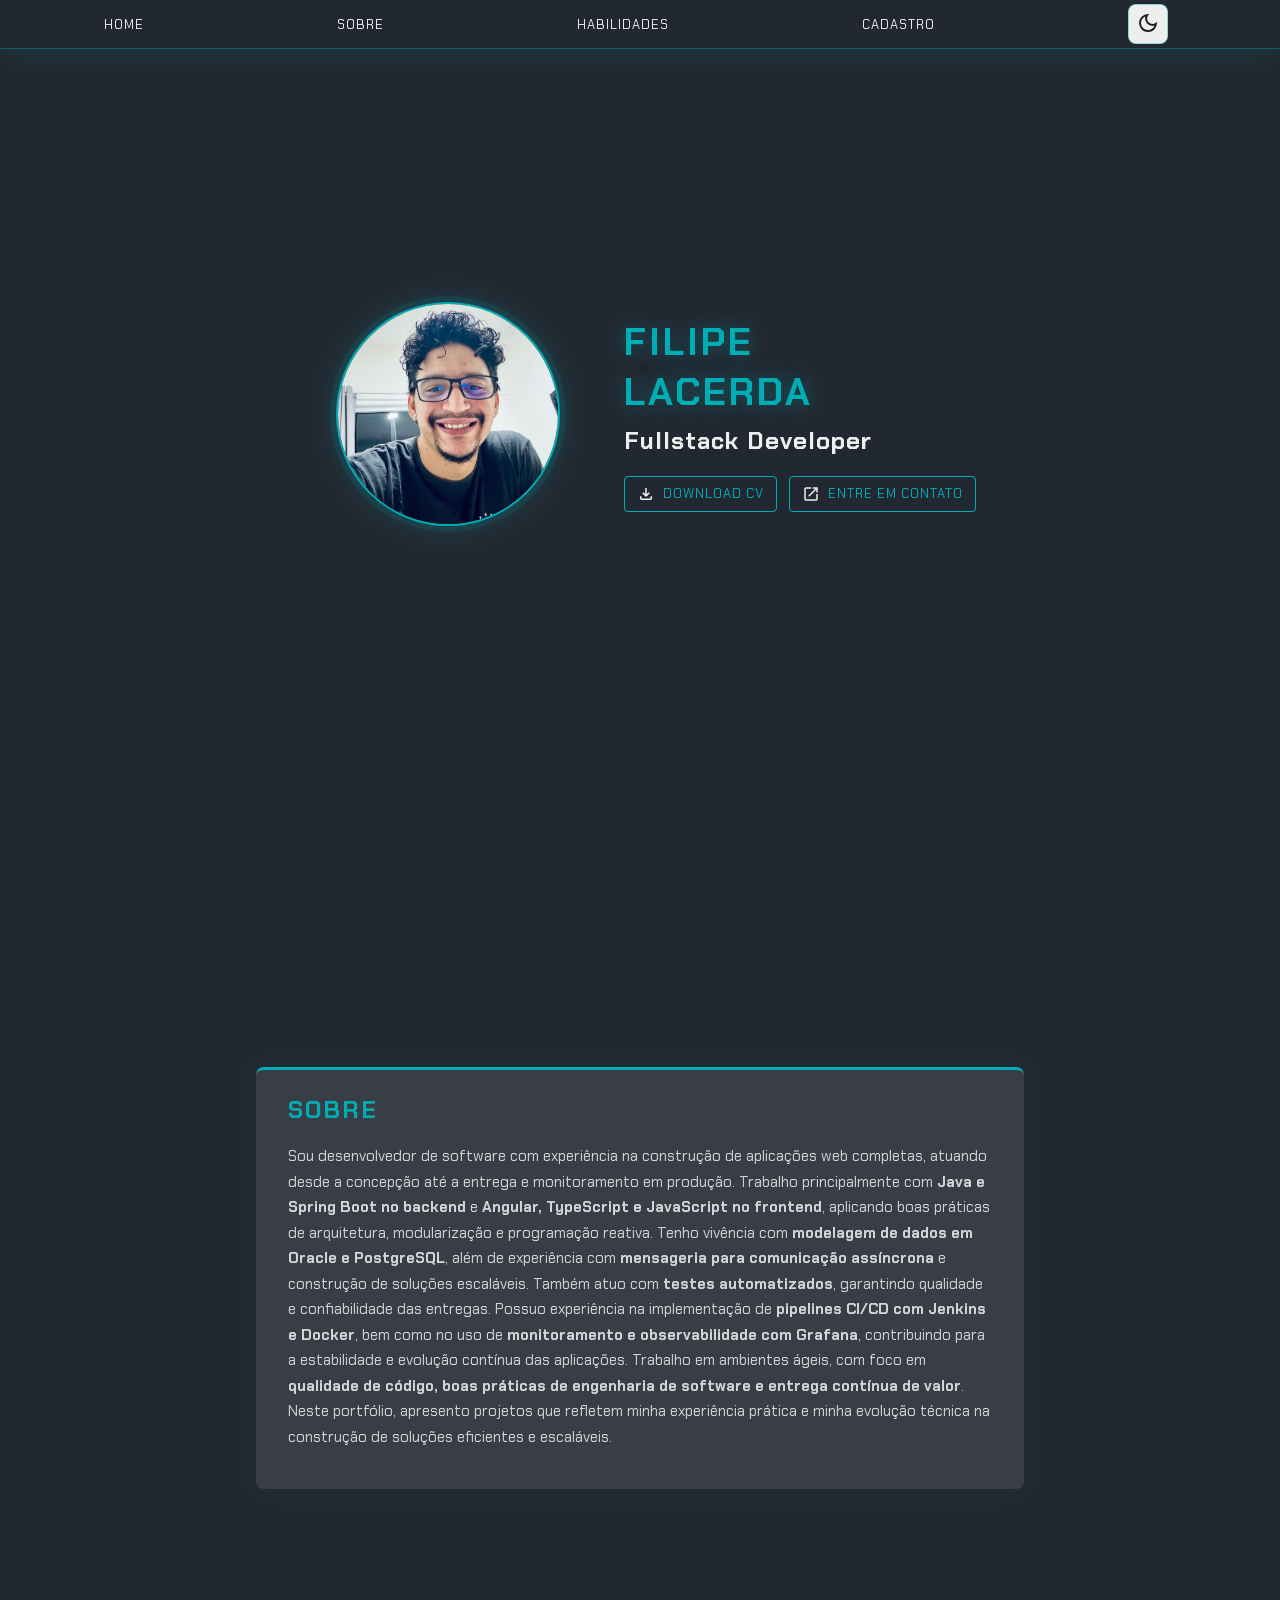
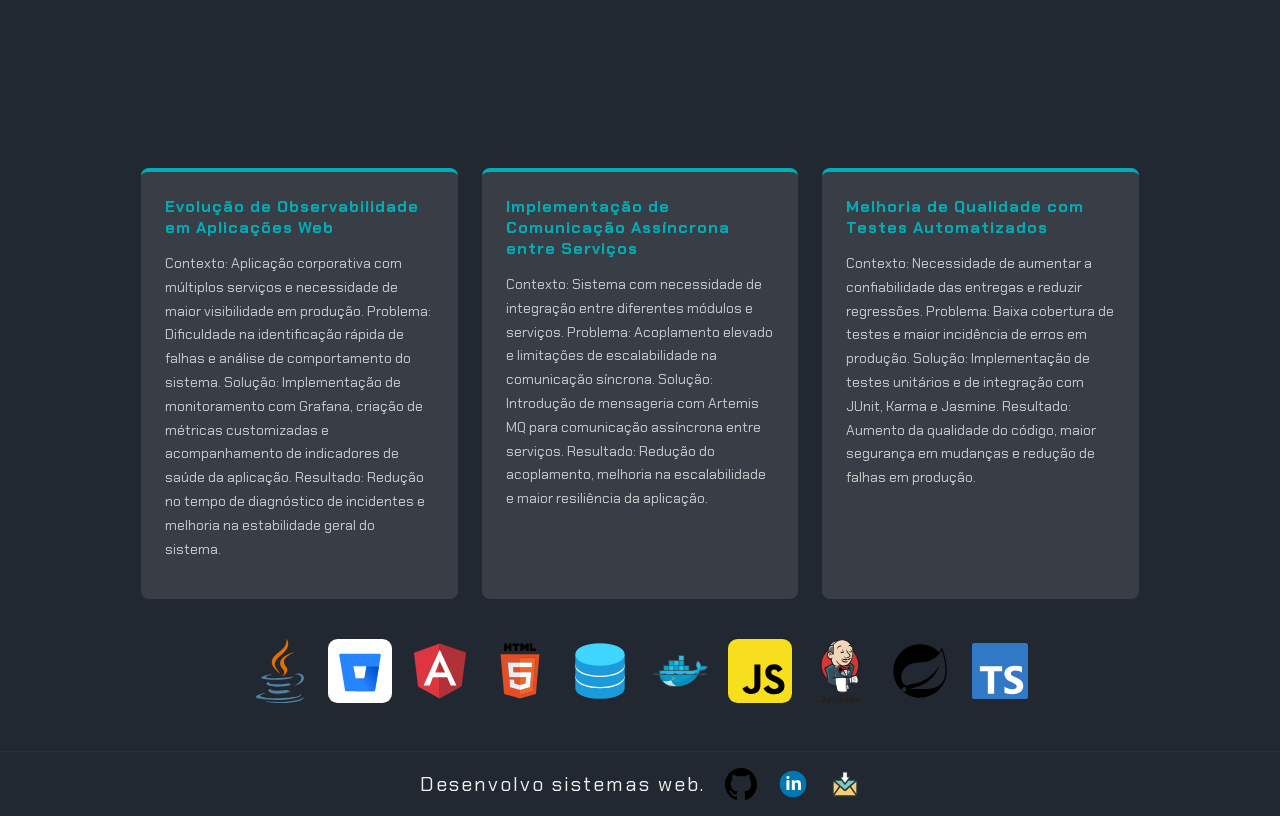
<file: index.html>
<!DOCTYPE html>
<html lang="en">

<head>
    <meta charset="UTF-8">
    <link rel="stylesheet" href="style.css">
    <meta name="viewport" content="width=device-width, initial-scale=1.0">
    <link rel="preconnect" href="https://fonts.googleapis.com">
    <link rel="preconnect" href="https://fonts.gstatic.com" crossorigin>
    <link
            href="https://fonts.googleapis.com/css2?family=Bitcount+Grid+Double+Ink:wght@100..900&family=Chakra+Petch:ital,wght@0,300;0,400;0,500;0,600;0,700;1,300;1,400;1,500;1,600;1,700&family=Source+Sans+3:ital,wght@0,200..900;1,200..900&display=swap"
            rel="stylesheet">

    <title>Filipe Lacerda</title>
    <script src="script.js" defer></script>
</head>

<body data-contexto="dark">
<header>
    <nav>
        <a href="#home">Home</a>
        <a href="#sobre">Sobre</a>
        <a href="#habilidades">Habilidades</a>
        <a href="contato.html">Cadastro</a>
        <button class="button-dark-mode">
            <img src="assets/dark_mode.svg" alt="Dark mode">
        </button>
    </nav>
</header>

<main>
    <section class="container-apresentacao" id="home">
        <img src="assets/perfil.jpeg" alt="Imagem de Filipe Lacerda">
        <div class="context-aprensentacao-conteudo">
            <h1>Filipe Lacerda</h1>
            <h2>Fullstack Developer</h2>
            <div class="context-links-contatos">
                <a id="download-cv">
                    <img src="assets/download.svg" alt="Ícone de download" id="icone-download"/>
                    Download CV
                </a>
                <a id="entrar-em-contato">
                    <img src="assets/open_in_new.svg" alt="Ícone abrir em nova janela" id="icone-abrir"/>
                    Entre em contato
                </a>
            </div>
        </div>
    </section>
    <section id="sobre">
        <div class="content-sobre">

            <h2>Sobre</h2>
            <p>Sou desenvolvedor de software com experiência na construção de aplicações web completas, atuando desde a
                concepção até a entrega e monitoramento em produção. Trabalho principalmente com <b>Java e Spring Boot
                    no
                    backend</b> e <b>Angular, TypeScript e JavaScript no frontend</b>, aplicando boas práticas de
                arquitetura,
                modularização e programação reativa.

                Tenho vivência com <b>modelagem de dados em Oracle e PostgreSQL</b>, além de experiência com <b>mensageria
                    para
                    comunicação assíncrona</b> e construção de soluções escaláveis. Também atuo com <b>testes
                    automatizados</b>,
                garantindo qualidade e confiabilidade das entregas.

                Possuo experiência na implementação de <b>pipelines CI/CD com Jenkins e Docker</b>, bem como no uso de
                <b>monitoramento e observabilidade com Grafana</b>, contribuindo para a estabilidade e evolução contínua
                das
                aplicações.

                Trabalho em ambientes ágeis, com foco em <b>qualidade de código, boas práticas de engenharia de software
                    e
                    entrega contínua de valor</b>. Neste portfólio, apresento projetos que refletem minha experiência
                prática e minha
                evolução técnica na construção de soluções eficientes e escaláveis.
            </p>

        </div>
    </section>
    <section id="habilidades">
        <div class="cards-habilidades">
            <section class="content-casos-de-uso">
                <h2>Evolução de Observabilidade em Aplicações Web</h2>

                <p> Contexto: Aplicação corporativa com múltiplos serviços e necessidade de maior visibilidade em
                    produção.
                    Problema: Dificuldade na identificação rápida de falhas e análise de comportamento do sistema.
                    Solução: Implementação de monitoramento com Grafana, criação de métricas customizadas e
                    acompanhamento de indicadores de saúde da aplicação.
                    Resultado: Redução no tempo de diagnóstico de incidentes e melhoria na estabilidade geral do
                    sistema. </p>
            </section>
            <section class="content-casos-de-uso">
                <h2>Implementação de Comunicação Assíncrona entre Serviços</h2>
                <p>Contexto: Sistema com necessidade de integração entre diferentes módulos e serviços.
                    Problema: Acoplamento elevado e limitações de escalabilidade na comunicação síncrona.
                    Solução: Introdução de mensageria com Artemis MQ para comunicação assíncrona entre serviços.
                    Resultado: Redução do acoplamento, melhoria na escalabilidade e maior resiliência da aplicação.</p>
            </section>
            <section class="content-casos-de-uso">
                <h2>Melhoria de Qualidade com Testes Automatizados</h2>
                <p>Contexto: Necessidade de aumentar a confiabilidade das entregas e reduzir regressões.
                    Problema: Baixa cobertura de testes e maior incidência de erros em produção.
                    Solução: Implementação de testes unitários e de integração com JUnit, Karma e Jasmine.
                    Resultado: Aumento da qualidade do código, maior segurança em mudanças e redução de falhas em produção.</p>
            </section>
        </div>
        <div class="skills">
            <img src="./assets/java-svgrepo-com.svg" alt="Java">
            <img src="./assets/bitbucket-svgrepo-com.svg" alt="Bitbucket">
            <img src="./assets/brand-angularjs-svgrepo-com.svg" alt="Angular">
            <img src="./assets/brand-html5-svgrepo-com.svg" alt="HTML5">
            <img src="./assets/database-svgrepo-com.svg" alt="Database">
            <img src="./assets/docker-svgrepo-com%20(1).svg" alt="Docker">
            <img src="./assets/javascript-svgrepo-com.svg" alt="JavaScript">
            <img src="./assets/jenkins-svgrepo-com.svg" alt="Jenkins">
            <img src="./assets/spring-boot-svgrepo-com.svg" alt="Spring Boot">
            <img src="./assets/typescript-official-svgrepo-com.svg" alt="TypeScript">
        </div>
    </section>
</main>
<footer>
    <p>Desenvolvo sistemas web.</p>
    <img src="./assets/github-142-svgrepo-com.svg" alt="Logo do GitHub" id="github">
    <img src="./assets/linkedin-svgrepo-com.svg" alt="Logo do LinkedIn" id="linkendin">
    <img src="./assets/email-download-svgrepo-com.svg" alt="Logo do Email" id="email">
</footer>


</body>

</html>
</file>
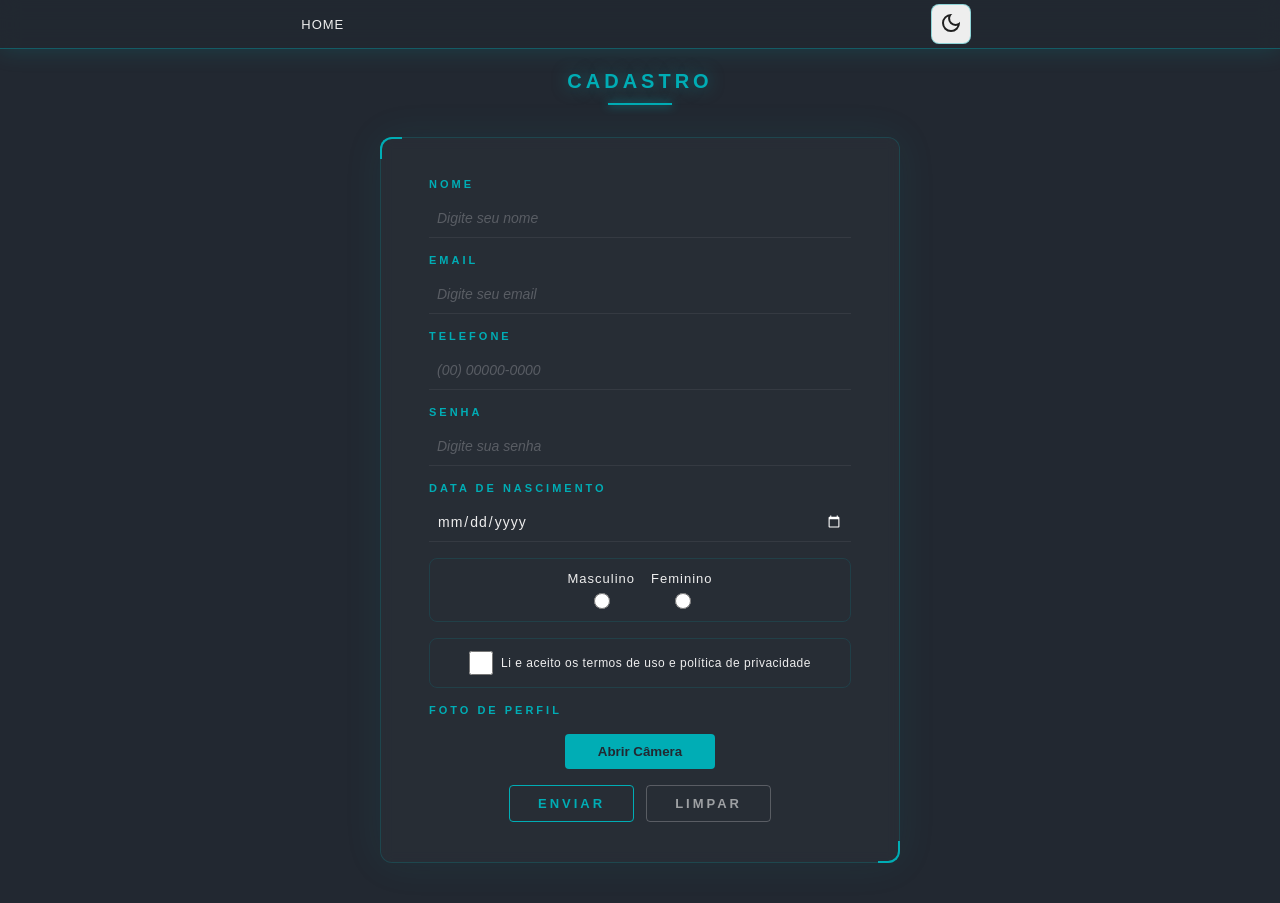
<file: contato.html>
<!doctype html>
<html lang="en">
<head>
    <meta charset="UTF-8">
    <meta name="viewport"
          content="width=device-width, user-scalable=no, initial-scale=1.0, maximum-scale=1.0, minimum-scale=1.0">
    <meta http-equiv="X-UA-Compatible" content="ie=edge">
    <link rel="stylesheet" href="style.css">
    <script src="script.js" defer></script>
    <title>Contato</title>
</head>
<body data-contexto="dark">
<header>
    <nav>
        <a href="index.html">Home</a>
        <button class="button-dark-mode">
            <img src="assets/dark_mode.svg" alt="Dark mode">
        </button>
    </nav>
</header>
<main>
    <h1 class="title-cadastro">Cadastro</h1>
    <form novalidate>
        <section>
            <label for="fnome">Nome</label>
            <input type="text" id="fnome" name="nome" placeholder="Digite seu nome" required minlength="3" maxlength="50">
        </section>
        <section>
            <label for="femail">Email</label>
            <input type="email" id="femail" name="email" placeholder="Digite seu email" required maxlength="50">
        </section>
        <section>
            <label for="ftelefone">Telefone</label>
            <input type="tel" id="ftelefone" name="telefone" placeholder="(00) 00000-0000" required minlength="10" maxlength="15">
        </section>
        <section>
            <label for="fpassword">Senha</label>
            <input type="password" id="fpassword" name="senha" placeholder="Digite sua senha" required maxlength="20">
        </section>
        <section>
            <label for="fdata">Data de Nascimento</label>
            <input type="date" id="fdata" name="data" placeholder="Digite sua data de nascimento" required>
        </section>
        <section class="genero">
            <div>
                <label for="fgeneroM">Masculino</label>
                <input type="radio" id="fgeneroM" name="genero" value="M" required>
            </div>
            <div>
                <label for="fgeneroF">Feminino</label>
                <input type="radio" id="fgeneroF" name="genero" value="F" required>
            </div>
        </section>
        <section class="termos-section">
            <div class="termos-checkbox">
                <input type="checkbox" id="ftermos" name="termos" required>
                <label for="ftermos">Li e aceito os termos de uso e política de privacidade</label>
            </div>
        </section>
        <section class="foto-section">
            <label>Foto de Perfil</label>
            <div id="camera-container" class="camera-container">
                <video id="video" autoplay></video>
                <canvas id="canvas"></canvas>
            </div>
            <div id="foto-preview" class="foto-preview">
                <img id="foto-capturada" alt="Foto capturada">
            </div>
            <div class="foto-buttons">
                <button type="button" id="btn-abrir-camera" class="btn-camera">
                    Abrir Câmera
                </button>
                <button type="button" id="btn-capturar" class="btn-camera" style="display: none;">
                    Tirar Foto
                </button>
                <button type="button" id="btn-nova-foto" class="btn-camera btn-secondary" style="display: none;">
                    Nova Foto
                </button>
            </div>
        </section>
        <section class="action">
            <input id="enviar" type="submit" value="Enviar">
            <input id="limpar" type="reset" value="Limpar">
        </section>
    </form>
</main>
</body>
</html>
</file>
<file: style.css>
:root {
    --cor-principal: #EEEEEE;
    --cor-secundaria: #393E46;
    --cor-terciaria: #222831;
    --cor-hover: #00ADB5;
}

[data-contexto="light"]{
    --bg-html: var(--cor-principal);
    --color-body: var(--cor-secundaria);
    --bg-header: rgba(238, 238, 238, 0.95);
    --color-nav-link: var(--cor-terciaria);
    --bg-button: var(--cor-terciaria);
    --bg-card: #FFFFFF;
    --color-card-text: var(--cor-secundaria);
    --bg-form: rgba(238, 238, 238, 0.5);
    --border-input: rgba(57, 62, 70, 0.3);
    --color-input: var(--cor-secundaria);
    --placeholder-color: rgba(57, 62, 70, 0.4);
    --bg-button-reset: rgba(57, 62, 70, 0.1);
    --color-button-reset: var(--cor-secundaria);
    --border-button-reset: rgba(57, 62, 70, 0.3);
    --shadow-card: rgba(0, 0, 0, 0.08);
}

[data-contexto="dark"] {
    --bg-html: var(--cor-terciaria);
    --color-body: var(--cor-principal);
    --bg-header: rgba(34, 40, 49, 0.85);
    --color-nav-link: var(--cor-principal);
    --bg-button: var(--cor-principal);
    --bg-card: var(--cor-secundaria);
    --color-card-text: var(--cor-principal);
    --bg-form: rgba(57, 62, 70, 0.25);
    --border-input: rgba(57, 62, 70, 0.8);
    --color-input: var(--cor-principal);
    --placeholder-color: rgba(238, 238, 238, 0.25);
    --bg-button-reset: transparent;
    --color-button-reset: rgba(238, 238, 238, 0.6);
    --border-button-reset: rgba(238, 238, 238, 0.25);
    --shadow-card: rgba(0, 173, 181, 0.08);
}

body {
    background-color: var(--bg-html);
    color: var(--color-body);
    margin: 0;
    text-decoration: none;
    font-family: "Chakra Petch", sans-serif;
    font-style: normal;
}

html {
    scroll-behavior: smooth;

    a {
        cursor: pointer;
    }
}

header {
    background-color: var(--bg-header);
    backdrop-filter: blur(10px);
    margin: 0;
    padding: 0;
    height: auto;
    min-height: 48px;
    border-bottom: 1px solid rgba(0, 173, 181, 0.4);
    box-shadow: none;
    position: fixed;
    width: 100%;
    z-index: 1;
    top: 0;

    nav {
        display: flex;
        align-items: center;
        justify-content: flex-start;
        overflow-x: auto;
        flex-wrap: nowrap;
        height: auto;
        padding: 8px;
        gap: 0;
        scrollbar-width: none;

        &::-webkit-scrollbar {
            display: none;
        }

        a {
            color: var(--color-nav-link);
            text-decoration: none;
            margin-right: 0;
            letter-spacing: 1px;
            font-size: 12px;
            text-transform: uppercase;
            transition: color 0.2s ease;
            padding: 4px 8px;
            white-space: nowrap;
            flex-shrink: 0;

            &:hover {
                color: var(--cor-hover);
                text-decoration: none;
            }
        }

        button {
            width: 36px;
            height: 36px;
            border-radius: 8px;
            border: 1px solid rgba(0, 173, 181, 0.4);
            cursor: pointer;
            background: var(--bg-button);
            flex-shrink: 0;
            margin-left: auto;
            margin-right: 8px;

            img {
                width: 20px;
                height: 20px;
            }
        }
    }
}

main {
    display: flex;
    flex-direction: column;
    align-items: center;
    justify-content: center;

    .container-apresentacao {
        display: flex;
        flex-direction: column;
        align-items: center;
        justify-content: center;
        gap: 16px;
        width: 100%;
        min-height: auto;
        padding-top: 80px;
        padding-bottom: 40px;
        box-sizing: border-box;
        text-align: center;

        h1 {
            color: var(--cor-hover);
            margin: 0;
            font-size: 20px;
            letter-spacing: 3px;
            text-transform: uppercase;
            text-shadow: 0 0 20px rgba(0, 173, 181, 0.45);
        }

        h2 {
            color: var(--color-body);
            letter-spacing: 1px;
            margin: 8px 0 20px;
            font-size: 15px;
        }

        img {
            border-radius: 50%;
            width: 130px;
            height: 130px;
            object-fit: cover;
            border: 2px solid var(--cor-hover);
            box-shadow: 0 0 0 6px rgba(0, 173, 181, 0.1), 0 0 32px rgba(0, 173, 181, 0.25);
        }

        .context-aprensentacao-conteudo {
            display: flex;
            flex-direction: column;
            width: 92%;
            align-items: center;

            .context-links-contatos {
                display: flex;
                justify-content: center;
                gap: 12px;
                flex-direction: column;
                align-items: center;

                a {
                    text-decoration: none;
                    background-color: transparent;
                    color: var(--cor-hover);
                    padding: 8px 12px;
                    border-radius: 4px;
                    border: 1px solid var(--cor-hover);
                    display: flex;
                    align-items: center;
                    gap: 8px;
                    white-space: nowrap;
                    letter-spacing: 1px;
                    font-size: 13px;
                    text-transform: uppercase;
                    transition: background 0.3s ease, box-shadow 0.3s ease, color 0.3s ease;
                    width: 100%;
                    justify-content: center;
                    box-sizing: border-box;

                    &:hover {
                        background-color: var(--cor-hover);
                        color: var(--cor-terciaria);
                        box-shadow: 0 0 16px rgba(0, 173, 181, 0.4);
                    }

                    img {
                        width: 18px;
                        height: 18px;
                        border-radius: 0;
                        border: none;
                        box-shadow: none;
                    }
                }
            }
        }
    }

    form {
        display: flex;
        flex-direction: column;
        align-items: center;
        justify-content: center;
        gap: 16px;
        width: 100%;
        background-color: var(--bg-form);
        border: 1px solid rgba(0, 173, 181, 0.2);
        border-radius: 12px;
        padding: 32px 16px;
        max-width: 95%;
        margin: 0 auto 40px;
        backdrop-filter: blur(6px);
        box-shadow: 0 0 40px rgba(0, 173, 181, 0.08);
        box-sizing: border-box;
        position: relative;

        &::before,
        &::after {
            content: '';
            position: absolute;
            width: 20px;
            height: 20px;
            border-color: var(--cor-hover);
            border-style: solid;
        }

        &::before {
            top: -1px;
            left: -1px;
            border-width: 2px 0 0 2px;
            border-radius: 12px 0 0 0;
        }

        &::after {
            bottom: -1px;
            right: -1px;
            border-width: 0 2px 2px 0;
            border-radius: 0 0 12px 0;
        }

        section {
            display: flex;
            flex-direction: column;
            align-items: center;
            gap: 8px;
            width: 100%;

            label {
                display: flex;
                width: 100%;
                align-items: baseline;
                font-size: 10px;
                color: var(--cor-hover);
                letter-spacing: 2px;
                text-transform: uppercase;
                font-weight: 600;
            }

            input:not([type="radio"]):not([type="submit"]):not([type="reset"]) {
                height: 40px;
                width: 100%;
                padding: 8px;
                border-radius: 0;
                background: transparent;
                border: none;
                border-bottom: 1px solid var(--border-input);
                box-sizing: border-box;
                font-family: inherit;
                font-size: 13px;
                color: var(--color-input);
                letter-spacing: 1px;
                transition: border-color 0.3s ease, box-shadow 0.3s ease;

                &:focus {
                    outline: none;
                    border-bottom-color: var(--cor-hover);
                    box-shadow: 0 2px 0 var(--cor-hover), 0 4px 12px rgba(0, 173, 181, 0.15);
                }

                &::placeholder {
                    color: var(--placeholder-color);
                    font-style: italic;
                    letter-spacing: 0;
                }
            }

            input[type="date"] {
                color-scheme: dark;
            }

            textarea {
                height: 128px;
                width: 100%;
                padding: 8px;
                border-radius: 4px;
                border: 1px solid var(--border-input);
                background: transparent;
                color: var(--color-input);
                box-sizing: border-box;
                font-family: inherit;
                font-size: 13px;
                resize: vertical;

                &::placeholder {
                    color: var(--placeholder-color);
                    font-style: italic;
                }

                &:focus {
                    outline: none;
                    border-color: var(--cor-hover);
                    box-shadow: 0 0 0 1px var(--cor-hover);
                }
            }

            #enviar {
                background: transparent;
                border: 1px solid var(--cor-hover);
                color: var(--cor-hover);
                text-transform: uppercase;
                letter-spacing: 3px;
                font-size: 14px;
                font-weight: 600;
                padding: 10px;
                border-radius: 4px;
                cursor: pointer;
                font-family: inherit;
                transition: background 0.3s ease, box-shadow 0.3s ease, color 0.3s ease;
                width: 100%;
                text-align: center;

                &:hover {
                    background-color: var(--cor-hover);
                    color: var(--cor-terciaria);
                    box-shadow: 0 0 20px rgba(0, 173, 181, 0.5);
                }
            }

            #limpar {
                background: var(--bg-button-reset);
                border: 1px solid var(--border-button-reset);
                color: var(--color-button-reset);
                text-transform: uppercase;
                letter-spacing: 3px;
                font-size: 14px;
                font-weight: 600;
                padding: 10px;
                border-radius: 4px;
                cursor: pointer;
                font-family: inherit;
                transition: border-color 0.3s ease, color 0.3s ease, background 0.3s ease;
                width: 100%;
                text-align: center;

                &:hover {
                    border-color: var(--color-body);
                    color: var(--color-body);
                    background: transparent;
                }
            }
        }

        .genero {
            display: flex;
            flex-direction: row;
            justify-content: center;
            align-items: center;
            width: 100%;
            gap: 24px;
            border: 1px solid rgba(0, 173, 181, 0.15);
            border-radius: 8px;
            padding: 12px 16px;
            box-sizing: border-box;

            div {
                display: flex;
                flex-direction: row;
                align-items: center;
                gap: 6px;
            }

            label {
                color: var(--color-body);
                font-size: 13px;
                letter-spacing: 1px;
                text-transform: none;
                font-weight: normal;
            }

            input[type="radio"] {
                accent-color: var(--cor-hover);
                width: 16px;
                height: 16px;
                cursor: pointer;
            }
        }

        #fgeneroM {
            width: 16px;
            height: 16px;
            cursor: pointer;
        }

        #fgeneroF {
            width: 16px;
            height: 16px;
            cursor: pointer;
        }

        .termos-section {
            display: flex;
            flex-direction: column;
            width: 100%;
            padding: 12px 16px;
            box-sizing: border-box;
            border: 1px solid rgba(0, 173, 181, 0.15);
            border-radius: 8px;
        }

        .termos-checkbox {
            display: flex;
            flex-direction: row;
            align-items: center;
            gap: 8px;
        }

        .termos-checkbox input[type="checkbox"] {
            accent-color: var(--cor-hover);
            width: 24px !important;
            height: 24px !important;
            cursor: pointer;
            margin: 0;
            flex-shrink: 0;
        }

        .termos-checkbox label {
            color: var(--color-body);
            font-size: 12px;
            letter-spacing: 0.5px;
            text-transform: none;
            font-weight: normal;
            line-height: 1.4;
            cursor: pointer;
            margin: 0;
        }

        .action {
            display: flex;
            flex-direction: column;
            gap: 8px;
            width: 100%;
        }
    }

    .title-cadastro {
        margin: 70px 0 32px;
        text-align: center;
        font-size: 20px;
        color: var(--cor-hover);
        letter-spacing: 4px;
        text-transform: uppercase;
        text-shadow: 0 0 16px rgba(0, 173, 181, 0.5);
        position: relative;

        &::after {
            content: '';
            display: block;
            width: 64px;
            height: 2px;
            background: var(--cor-hover);
            margin: 10px auto 0;
            box-shadow: 0 0 10px var(--cor-hover);
        }
    }
}

footer {
    display: flex;
    justify-content: center;
    align-items: center;
    gap: 16px;
    color: var(--color-body);
    text-align: center;
    padding: 12px;
    border-top: 1px solid rgba(0, 173, 181, 0.1);
    letter-spacing: 2px;
    font-size: 13px;

    p {
        margin: 0;
    }

    img {
        width: 32px;
        height: 32px;
        margin-left: 4px;
        vertical-align: middle;
    }

    img:hover{
        cursor: pointer;
    }
}

#sobre {
    display: flex;
    flex-direction: column;
    align-items: center;
    justify-content: center;
    width: 100%;
    min-height: auto;
    box-sizing: border-box;
    padding: 70px 12px 32px;

    .content-sobre {
        background-color: var(--bg-card);
        width: 100%;
        height: auto;
        color: var(--color-card-text);
        border-radius: 8px;
        padding: 16px;
        box-sizing: border-box;
        border-top: 3px solid var(--cor-hover);
        box-shadow: 0 0 32px var(--shadow-card);

        h2 {
            margin-top: 0;
            color: var(--cor-hover);
            letter-spacing: 2px;
            text-transform: uppercase;
            font-size: 18px;
        }

        p {
            line-height: 1.6;
            font-size: 13px;
            color: var(--color-card-text);
            opacity: 0.85;
        }
    }

}

#habilidades {
    display: flex;
    flex-direction: column;
    align-items: center;
    justify-content: center;
    width: 100%;
    padding: 48px 16px;
    box-sizing: border-box;

    .cards-habilidades {
        display: flex;
        flex-direction: column;
        gap: 24px;
        width: 100%;
        margin-bottom: 40px;
    }

    .content-casos-de-uso {
        flex: 1 1 100%;
        background-color: var(--bg-card);
        color: var(--color-card-text);
        border-radius: 8px;
        padding: 24px;
        min-height: 140px;
        box-sizing: border-box;
        border-top: 4px solid var(--cor-hover);
        transition: transform 0.2s ease, box-shadow 0.2s ease;

        h2 {
            color: var(--cor-hover);
            font-size: 1rem;
            letter-spacing: 1px;
            margin-top: 0;
        }

        p {
            color: var(--color-card-text);
            opacity: 0.8;
            font-size: 14px;
            line-height: 1.7;
        }

        &:hover {
            transform: translateY(-4px);
            box-shadow: 0 8px 28px rgba(0, 173, 181, 0.25);
        }
    }

    .skills {
        display: flex;
        flex-wrap: wrap;
        justify-content: center;
        gap: 12px;

        img {
            width: 44px;
            height: 44px;
            object-fit: contain;
            transition: transform 0.2s ease;

            &:hover {
                transform: scale(1.15);
            }
        }
    }
}

@keyframes skills {
    from { transform: translateX(60vw); }
    to   { transform: translateX(20vw); }
}

@keyframes shake {
    0%, 100% { transform: translateX(0); }
    25% { transform: translateX(-5px); }
    75% { transform: translateX(5px); }
}

.mensagem-erro {
    color: #ff4444 !important;
    font-size: 11px !important;
    margin-top: 5px !important;
    animation: shake 0.3s !important;
    font-weight: 600 !important;
    display: block !important;
}

.camera-container {
    display: none;
}

.camera-container video {
    width: 100%;
    max-width: 400px;
    border-radius: 8px;
}

.camera-container canvas {
    display: none;
}

.foto-preview {
    display: none;
    margin-top: 10px;
}

.foto-preview img {
    width: 100%;
    max-width: 400px;
    border-radius: 8px;
    border: 2px solid var(--cor-hover);
}

.foto-buttons {
    display: flex;
    gap: 10px;
    margin-top: 10px;
    flex-wrap: wrap;
}

.btn-camera {
    flex: 1;
    min-width: 150px;
    padding: 10px;
    background: var(--cor-hover);
    color: var(--cor-terciaria);
    border: none;
    border-radius: 4px;
    cursor: pointer;
    font-family: inherit;
    font-weight: bold;
    transition: all 0.3s ease;
}

.btn-camera:hover {
    transform: scale(1.02);
    box-shadow: 0 4px 12px rgba(0, 173, 181, 0.4);
}

.btn-camera.btn-secondary {
    background: transparent;
    color: var(--cor-hover);
    border: 1px solid var(--cor-hover);
}

.btn-camera.btn-secondary:hover {
    background: rgba(0, 173, 181, 0.1);
}

.modal-overlay {
    position: fixed;
    top: 0;
    left: 0;
    width: 100%;
    height: 100%;
    background: var(--bg-html);
    backdrop-filter: blur(5px);
    z-index: 9999;
    display: flex;
    justify-content: center;
    align-items: center;
    animation: fadeIn 0.3s ease;
}

[data-contexto="dark"] .modal-overlay {
    background: rgba(0, 0, 0, 0.9);
}

[data-contexto="light"] .modal-overlay {
    background: rgba(238, 238, 238, 0.95);
}

.modal-content {
    background: var(--bg-card);
    padding: 40px;
    border-radius: 12px;
    max-width: 500px;
    width: 90%;
    border: 2px solid var(--cor-hover);
    box-shadow: 0 0 50px rgba(0, 173, 181, 0.5);
    animation: slideDown 0.4s ease;
    position: relative;
}

.modal-body {
    text-align: center;
}

.modal-icon {
    font-size: 64px;
    margin-bottom: 20px;
    animation: bounce 1s infinite;
    color: var(--cor-hover);
}

.modal-title {
    color: var(--cor-hover);
    margin: 0 0 20px 0;
    font-size: 28px;
    text-transform: uppercase;
    letter-spacing: 3px;
}

.modal-foto {
    margin: 20px 0;
}

.modal-foto img {
    width: 150px;
    height: 150px;
    border-radius: 50%;
    border: 3px solid var(--cor-hover);
    object-fit: cover;
    box-shadow: 0 0 20px rgba(0, 173, 181, 0.5);
}

.modal-info {
    background: var(--bg-html);
    padding: 20px;
    border-radius: 8px;
    margin: 20px 0;
    text-align: left;
    border: 1px solid rgba(0, 173, 181, 0.2);
}

.modal-info p {
    margin: 10px 0;
    color: var(--color-body);
    font-size: 14px;
}

.modal-info strong {
    color: var(--cor-hover);
}

.modal-button {
    background: var(--cor-hover);
    color: var(--bg-html);
    border: none;
    padding: 12px 40px;
    border-radius: 6px;
    cursor: pointer;
    font-size: 16px;
    font-weight: bold;
    text-transform: uppercase;
    letter-spacing: 2px;
    transition: transform 0.2s ease, box-shadow 0.2s ease;
    font-family: inherit;
}

.modal-button:hover {
    transform: scale(1.05);
    box-shadow: 0 0 20px rgba(0, 173, 181, 0.6);
}

.notification-toast {
    position: fixed;
    top: 70px;
    right: 20px;
    background: var(--cor-hover);
    color: var(--cor-terciaria);
    padding: 10px 20px;
    border-radius: 5px;
    font-size: 12px;
    z-index: 1000;
    animation: fadeOut 2s forwards;
}

@media (min-width: 601px) {

    header nav {
        justify-content: center;
        flex-wrap: wrap;
        padding: 8px 12px;
        gap: 6px 4px;
    }

    header nav a {
        font-size: 13px;
        padding: 4px 6px;
    }

    main .container-apresentacao {
        padding-top: 90px;
        gap: 24px;
    }

    main .container-apresentacao img {
        width: 180px;
        height: 180px;
    }

    main .container-apresentacao h1 {
        font-size: 26px;
    }

    main .container-apresentacao h2 {
        font-size: 18px;
    }

    main .container-apresentacao .context-aprensentacao-conteudo {
        width: 85%;
    }

    #sobre {
        padding: 80px 16px 40px;
    }

    #sobre .content-sobre {
        padding: 20px;
    }

    #sobre .content-sobre p {
        font-size: 14px;
    }

    #habilidades .cards-habilidades {
        flex-wrap: wrap;
    }

    #habilidades .content-casos-de-uso {
        flex: 1 1 calc(50% - 12px);
        min-height: 160px;
    }

    #habilidades .skills img {
        width: 52px;
        height: 52px;
    }

    main form {
        padding: 40px 24px;
        max-width: 90%;
    }

    main form section label {
        font-size: 11px;
        letter-spacing: 3px;
    }

    main form section input:not([type="radio"]):not([type="submit"]):not([type="reset"]) {
        font-size: 14px;
    }

    main form section textarea {
        font-size: 14px;
    }

    main form section #enviar,
    main form section #limpar {
        padding: 10px 28px;
        font-size: 13px;
        width: auto;
    }

    main form .action {
        flex-direction: row;
        width: auto;
        gap: 12px;
    }

    main form .genero {
        gap: 16px;
    }

    main form .genero div {
        flex-direction: column;
        gap: 4px;
    }

    .title-cadastro {
        font-size: 24px;
    }
}

@media (min-width: 901px) {

    header {
        height: 48px;
        box-shadow: 0 0 24px rgba(0, 173, 181, 0.2);
    }

    header nav {
        justify-content: space-around;
        flex-wrap: nowrap;
        padding: 0 16px;
        height: 100%;
        gap: 0;
        overflow-x: visible;
    }

    header nav a {
        font-size: 13px;
        margin-right: 16px;
        padding: 0;
    }

    header nav button {
        width: 40px;
        height: 40px;
        margin-left: 0;
    }

    header nav button img {
        width: 24px;
        height: 24px;
    }

    main .container-apresentacao {
        flex-direction: row;
        gap: 64px;
        padding-top: 48px;
        min-height: calc(100vh - 80px);
        text-align: left;
    }

    main .container-apresentacao img {
        width: 220px;
        height: 220px;
    }

    main .container-apresentacao h1 {
        font-size: 2.4rem;
    }

    main .container-apresentacao h2 {
        font-size: 1.5rem;
    }

    main .container-apresentacao .context-aprensentacao-conteudo {
        width: 25%;
        align-items: flex-start;
    }

    main .container-apresentacao .context-links-contatos {
        flex-direction: row !important;
        justify-content: space-between;
    }

    main .container-apresentacao .context-links-contatos a {
        width: auto;
        padding: 8px 20px;
    }

    #sobre {
        min-height: 100vh;
        padding: 48px 0 32px;
    }

    #sobre .content-sobre {
        width: 60%;
        padding: 24px 32px;
    }

    #sobre .content-sobre h2 {
        font-size: 1.5rem;
    }

    #sobre .content-sobre p {
        font-size: 15px;
        line-height: 1.7;
    }

    #habilidades .cards-habilidades {
        flex-direction: row;
        width: 80%;
        flex-wrap: nowrap;
    }

    #habilidades .content-casos-de-uso {
        flex: 1;
        min-height: 180px;
    }

    #habilidades .skills {
        gap: 16px;
    }

    #habilidades .skills img {
        width: 64px;
        height: 64px;
    }

    main form {
        padding: 40px 48px;
        max-width: 520px;
    }

    .title-cadastro {
        font-size: 32px;
        margin: 80px 0 32px;
        letter-spacing: 6px;
    }

    footer {
        font-size: 20px;
        padding: 16px;
    }
}
</file>
